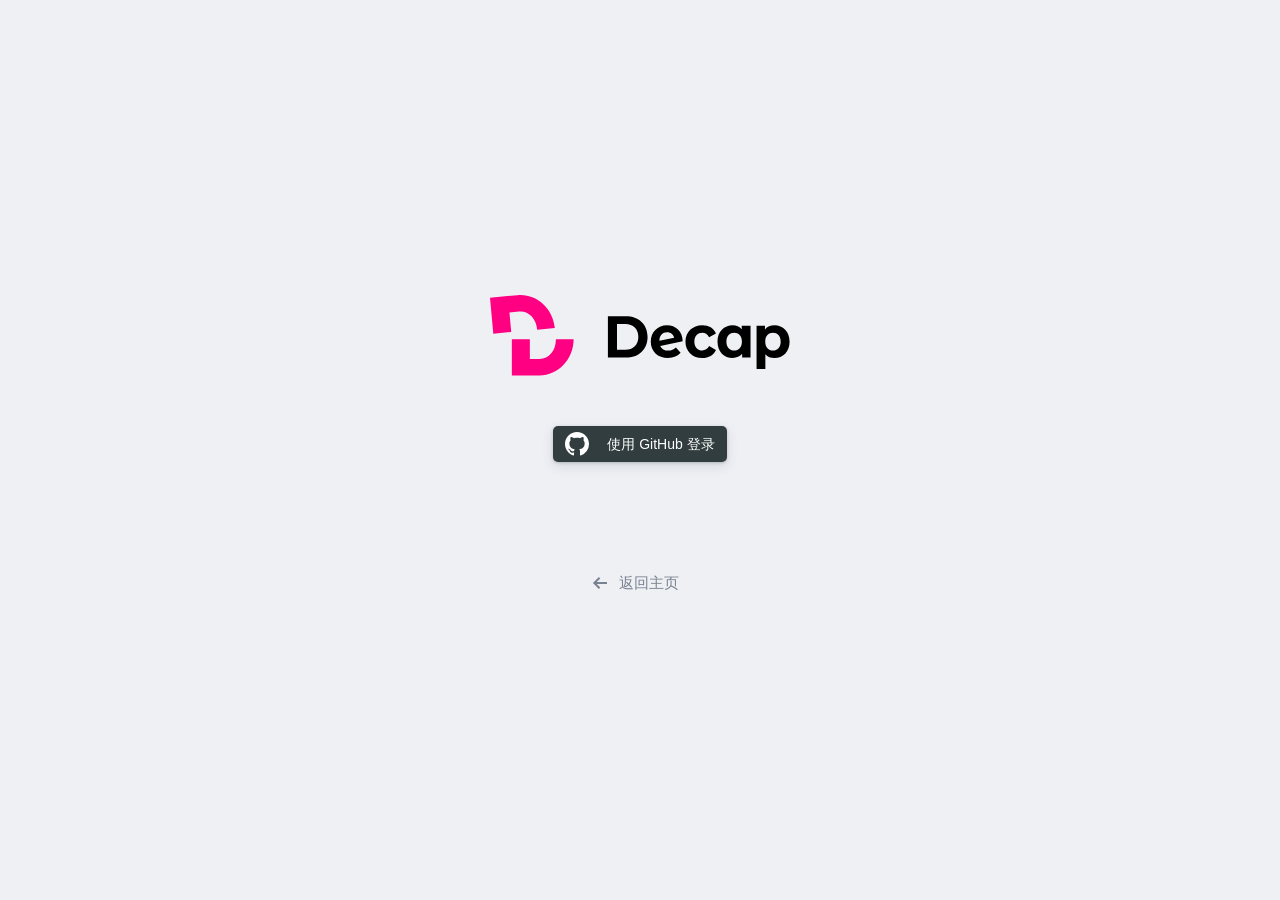
<file: admin/index.html>
<!doctype html>
<html>
<head>
  <meta charset="utf-8" />
  <meta name="viewport" content="width=device-width, initial-scale=1.0" />
  <title>内容管理</title>
  <link href="/admin/config.yml" type="text/yaml" rel="cms-config-url">
</head>
<body>
 <script src="decap-cms.min.js"></script>
</body>
</html>
</file>
